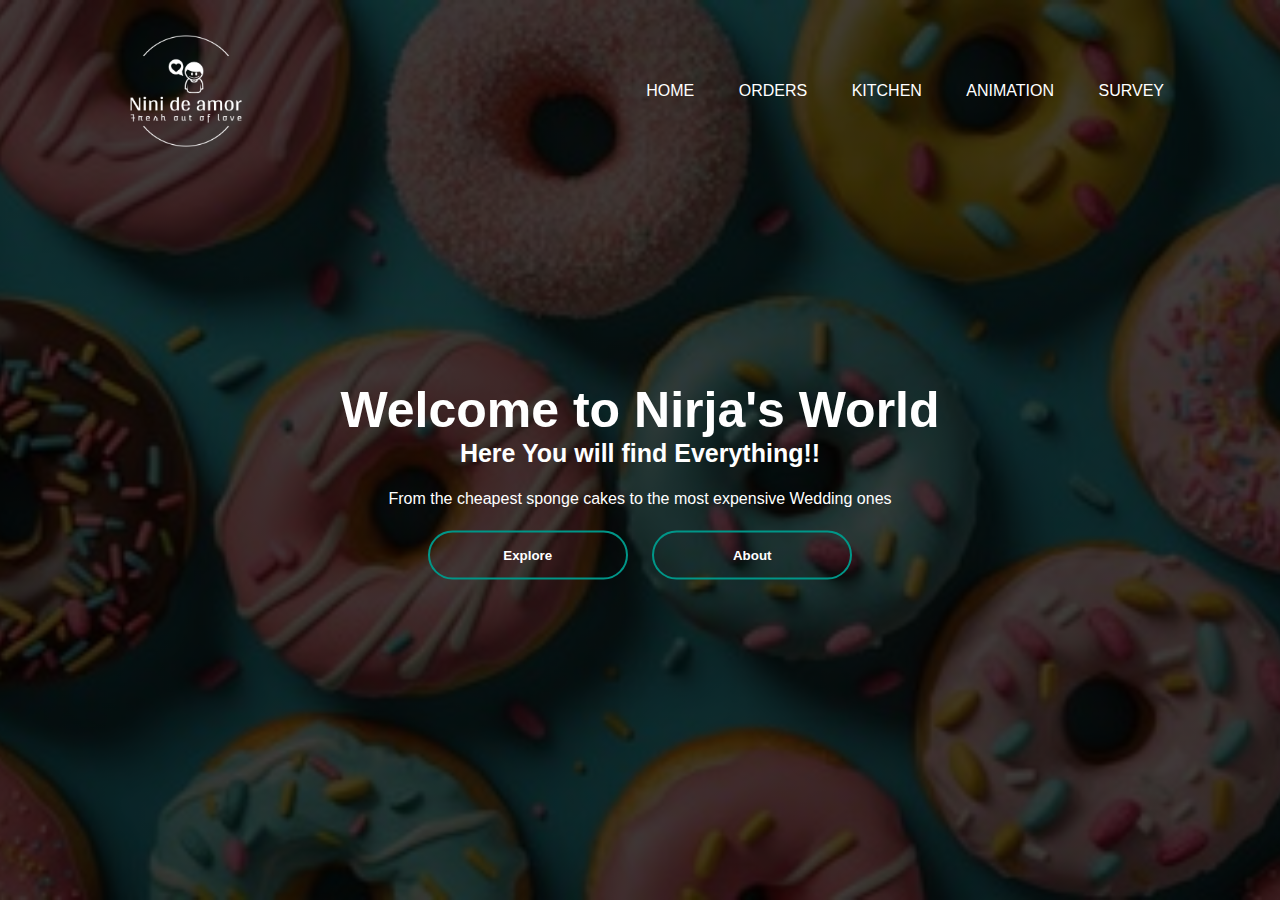
<file: Questions/Nini_Website/index.html>
<html>
    <head>
        <title>Nini de amor</title>
        <link rel="stylesheet" href="style.css">
    </head>
    <body>
        <div class="banner">
            <div class="Navbar">
                <img src="ninu.png" class="logo" width=15% height=15%>
                <ul>
                    <li><a href="#">Home</a></li>
                    <li><a href="#">Orders</a></li>
                    <li><a href="#">Kitchen</a></li>
                    <li><a href="#" onclick="window.location.href = 'animation.html';">Animation</a></li>
                    <li><a href="#" onclick="window.location.href = 'form.html';">Survey</a></li>

                </ul>
            </div>
            <div class="content">
                <h1>Welcome to Nirja's World</h1>
                <h2>Here You will find Everything!!</h2> <br>
                <p1>From the cheapest sponge cakes to the most expensive Wedding ones</p1>
                <div>
                <button type="button">Explore<span></span></button>
                <button type="button" onclick="window.location.href = 'about.html';">About<span></span></button>

                </div>
            </div>

        </div>
        
    </body>
</html>
</file>
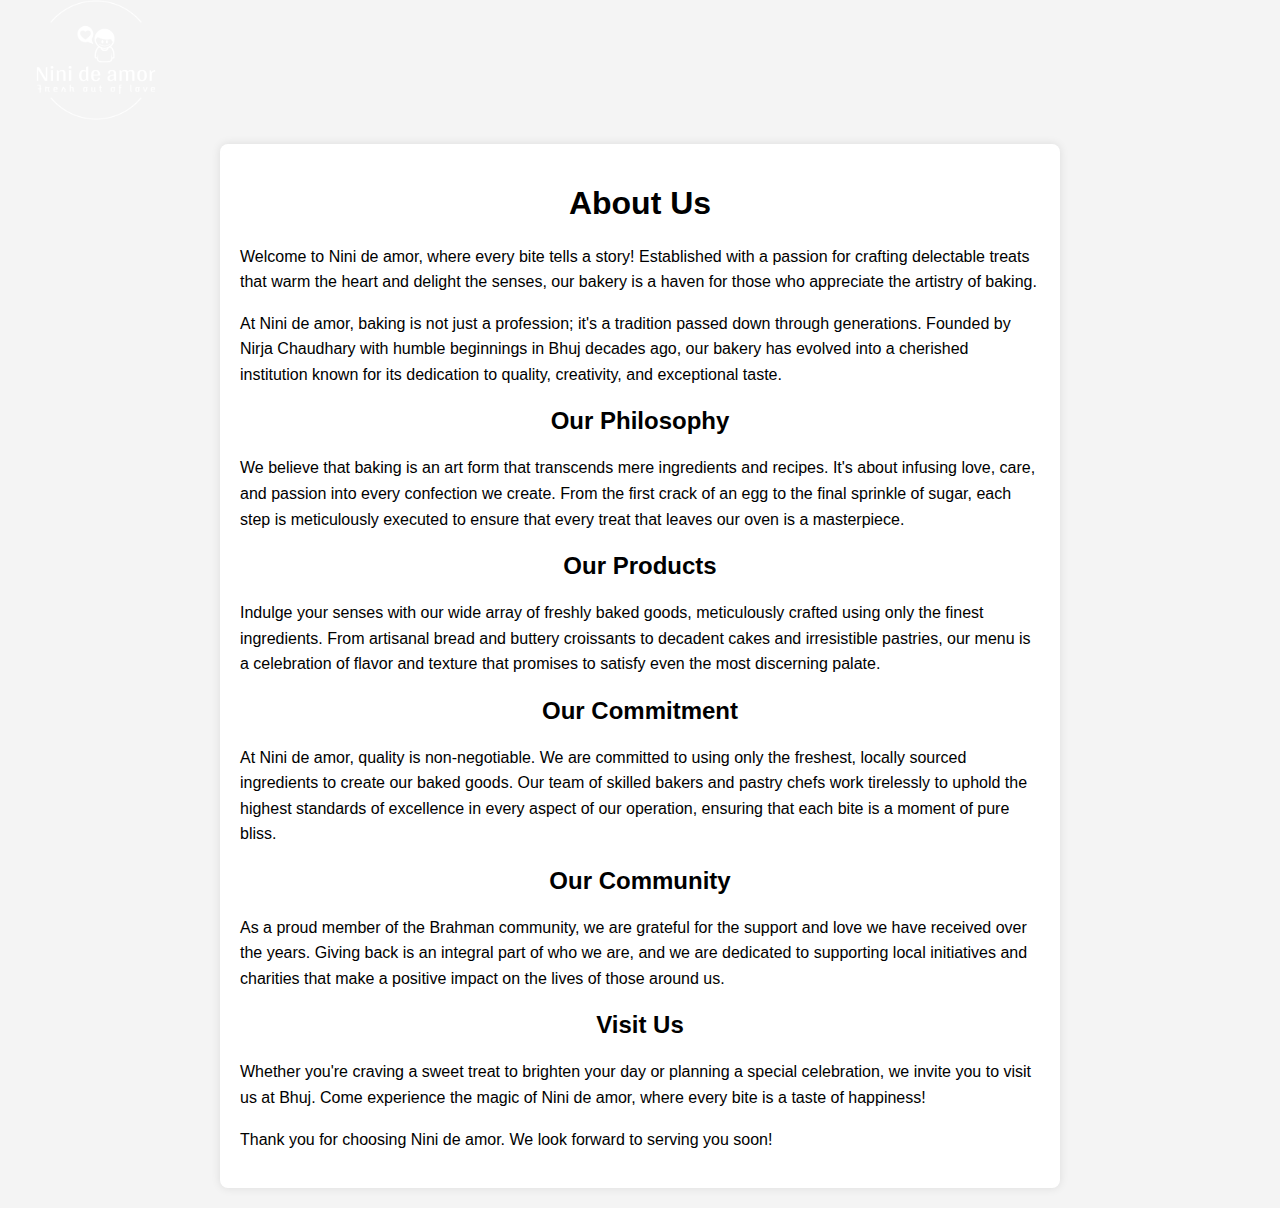
<file: Questions/Nini_Website/about.html>
<!DOCTYPE html>
<html lang="en">
<head>
    <img src="ninu.png" class="logo" width=15% height=15%>
    <meta charset="UTF-8">
    <meta name="viewport" content="width=device-width, initial-scale=1.0">
    <title>About Us</title>
    <style>
        body {
            font-family: Arial, sans-serif;
            margin: 0;
            padding: 0;
            background-color: #f4f4f4;
        }
        .container {
            max-width: 800px;
            margin: 20px auto;
            padding: 20px;
            background-color: #fff;
            border-radius: 8px;
            box-shadow: 0 0 10px rgba(0, 0, 0, 0.1);
        }
        h1, h2, h3 {
            text-align: center;
        }
        p {
            line-height: 1.6;
        }
    </style>
</head>
<body>
    <div class="container">
        <h1>About Us</h1>
        <p>Welcome to Nini de amor, where every bite tells a story! Established with a passion for crafting delectable treats that warm the heart and delight the senses, our bakery is a haven for those who appreciate the artistry of baking.</p>
        
        <p>At Nini de amor, baking is not just a profession; it's a tradition passed down through generations. Founded by Nirja Chaudhary with humble beginnings in Bhuj decades ago, our bakery has evolved into a cherished institution known for its dedication to quality, creativity, and exceptional taste.</p>
        
        <h2>Our Philosophy</h2>
        <p>We believe that baking is an art form that transcends mere ingredients and recipes. It's about infusing love, care, and passion into every confection we create. From the first crack of an egg to the final sprinkle of sugar, each step is meticulously executed to ensure that every treat that leaves our oven is a masterpiece.</p>
        
        <h2>Our Products</h2>
        <p>Indulge your senses with our wide array of freshly baked goods, meticulously crafted using only the finest ingredients. From artisanal bread and buttery croissants to decadent cakes and irresistible pastries, our menu is a celebration of flavor and texture that promises to satisfy even the most discerning palate.</p>
        
        <h2>Our Commitment</h2>
        <p>At Nini de amor, quality is non-negotiable. We are committed to using only the freshest, locally sourced ingredients to create our baked goods. Our team of skilled bakers and pastry chefs work tirelessly to uphold the highest standards of excellence in every aspect of our operation, ensuring that each bite is a moment of pure bliss.</p>
        
        <h2>Our Community</h2>
        <p>As a proud member of the Brahman community, we are grateful for the support and love we have received over the years. Giving back is an integral part of who we are, and we are dedicated to supporting local initiatives and charities that make a positive impact on the lives of those around us.</p>
        
        <h2>Visit Us</h2>
        <p>Whether you're craving a sweet treat to brighten your day or planning a special celebration, we invite you to visit us at Bhuj. Come experience the magic of Nini de amor, where every bite is a taste of happiness!</p>
        
        <p>Thank you for choosing Nini de amor. We look forward to serving you soon!</p>
        
    </div>
</body>
</html>
</file>
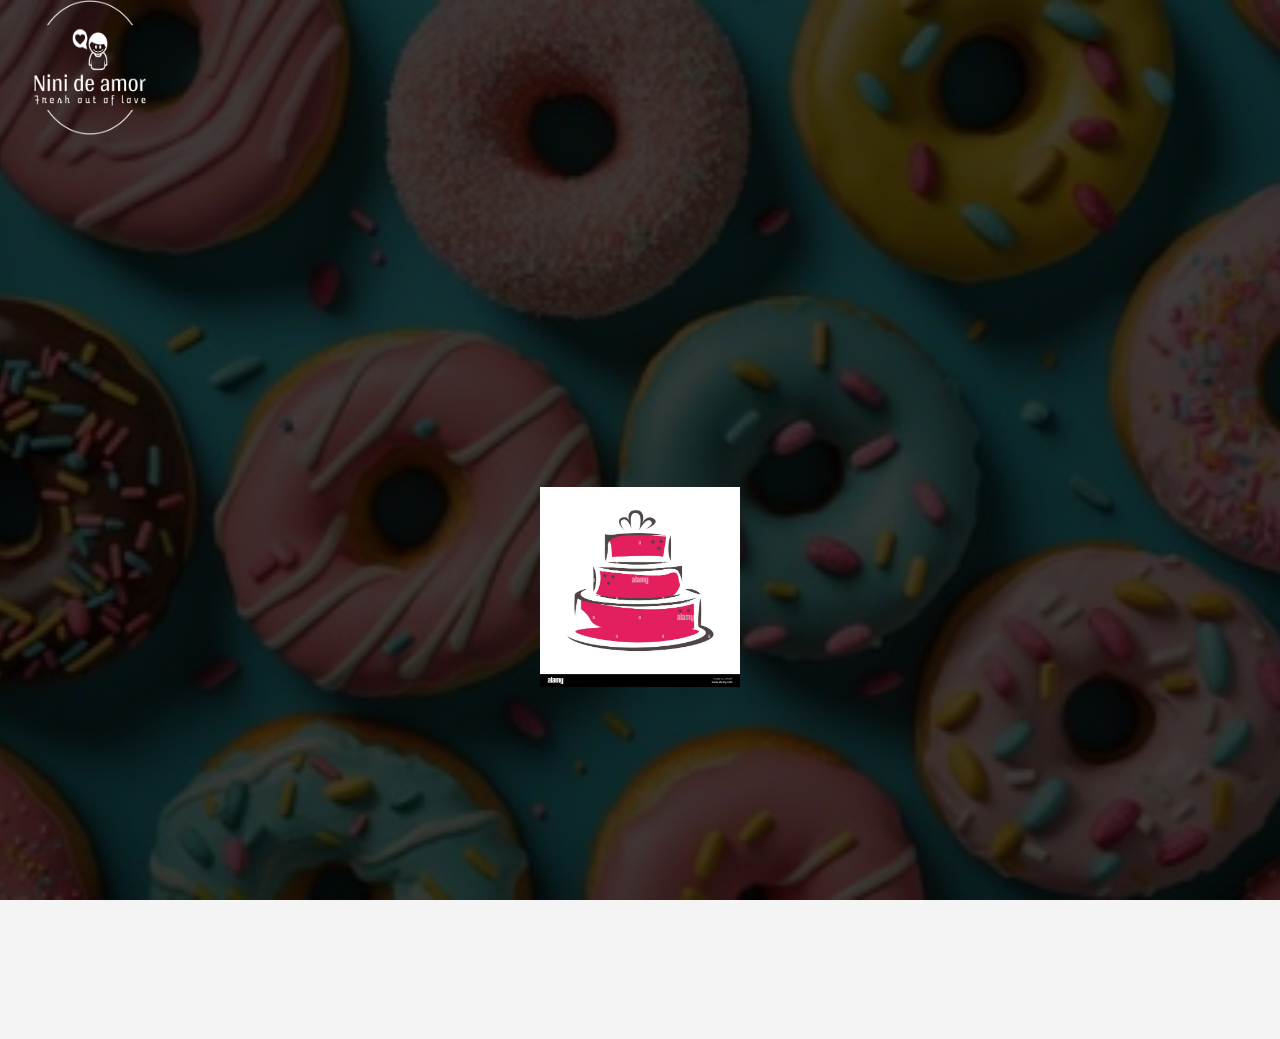
<file: Questions/Nini_Website/animation.html>
<!DOCTYPE html>
<html lang="en">
<head>
    <link rel="stylesheet" href="style.css">
    <div class="banner">
        <img src="ninu.png" class="logo" width=15% height=15%>
    <meta charset="UTF-8">
    <meta name="viewport" content="width=device-width, initial-scale=1.0">
    <title>Animation Page with Image</title>
    <style>
        body {
            font-family: Arial, sans-serif;
            margin: 0;
            padding: 0;
            background-color: #f4f4f4;
            overflow: hidden;
        }
        .container {
            width: 100%;
            height: 100vh;
            display: flex;
            justify-content: center;
            align-items: center;
        }
        .box img {
            width: 200px; /* Adjust the width of the image */
            height: 200px; /* Adjust the height of the image */
            position: relative;
            animation: moveBox 1s infinite alternate ease-in-out;
        }
        @keyframes moveBox {
            0% {
                transform: translateX(0);
            }
            100% {
                transform: translateX(200px); /* Adjust the distance the image moves */
            }
        }
    </style>
</head>
<body>
    <div class="container">
        <div class="box">
            <img src="cake.jpg" alt="Your Image">
        </div>
    </div>
</div>
</body>
</html>
</file>
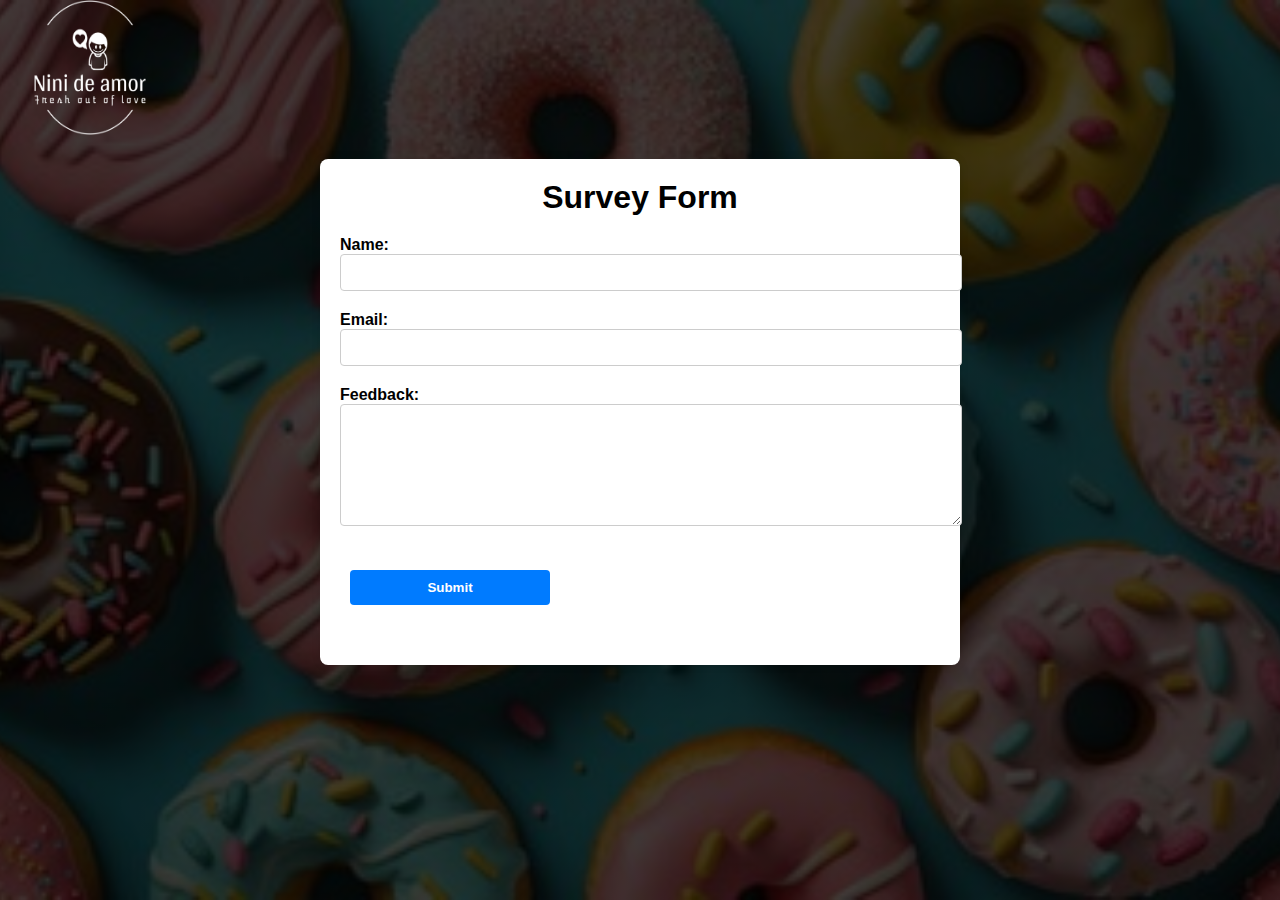
<file: Questions/Nini_Website/form.html>
<!DOCTYPE html>
<html lang="en">
<head>
    <link rel="stylesheet" href="style.css">
    <div class="banner">
        <img src="ninu.png" class="logo" width=15% height=15%>
    <meta charset="UTF-8">
    <meta name="viewport" content="width=device-width, initial-scale=1.0">
    <title>Survey Form</title>
    <style>
        body {
            font-family: Arial, sans-serif;
            margin: 0;
            padding: 0;
            background-color: #f4f4f4;
        }
        .container {
            max-width: 600px;
            margin: 20px auto;
            padding: 20px;
            background-color: #fff;
            border-radius: 8px;
            box-shadow: 0 0 10px rgba(0, 0, 0, 0.1);
        }
        h1, h2 {
            text-align: center;
        }
        form {
            margin-top: 20px;
        }
        .form-group {
            margin-bottom: 20px;
        }
        .form-group label {
            display: block;
            font-weight: bold;
        }
        .form-group input[type="text"],
        .form-group input[type="email"],
        .form-group textarea {
            width: 100%;
            padding: 10px;
            border: 1px solid #ccc;
            border-radius: 4px;
        }
        .form-group textarea {
            resize: vertical;
            min-height: 100px;
        }
        .form-group button {
            padding: 10px 20px;
            background-color: #007bff;
            border: none;
            border-radius: 4px;
            color: #fff;
            cursor: pointer;
        }
        .form-group button:hover {
            background-color: #0056b3;
        }
    </style>
</head>

<body>
    
    <div class="container">
        <h1>Survey Form</h1>
        <form action="#" method="post">
            <div class="form-group">
                <label for="name">Name:</label>
                <input type="text" id="name" name="name" required>
            </div>
            <div class="form-group">
                <label for="email">Email:</label>
                <input type="email" id="email" name="email" required>
            </div>
            <div class="form-group">
                <label for="feedback">Feedback:</label>
                <textarea id="feedback" name="feedback" required></textarea>
            </div>
            <div class="form-group">
                <button type="submit">Submit</button>
            </div>
        </form>
    </div>
</div>
</div>
</body>
</html>
</file>
<file: Questions/Nini_Website/style.css>
*{
    margin:0;
    padding:0;
    font-family: sans-serif;
}
.banner{
    width:100%;
    height:100vh;
    background-image:linear-gradient(rgba(0,0,0,0.75),rgba(0,0,0,0.75)),url(bake.jpg);
    background-size:cover;
    background-position: center;
}
.banner1{
    width:100%;
    height:100vh;
    background-image:linear-gradient(rgba(0,0,0,0.75),rgba(0,0,0,0.75)),url(bake.jpg);
    background-size:cover;
    background-position: center;
}
.Navbar{
    width:85%;
    margin:auto;
    padding:35px 0;
    display:flex;
    align-items: center;
    justify-content: space-between;
}
.logo{
    width:180px;
    cursor: pointer;
}
.Navbar ul li {
    list-style: none;
    display: inline-block;
    margin: 0 20px;
    position: relative;
}
.Navbar ul li a{
    text-decoration: none;
    color:#fff;
    text-transform: uppercase;
}
.Navbar ul li::after{
    content: '';
    height: 3px;
    width: 0;
    background: #009688;
    position: absolute;
    left: 0;
    bottom: -10px;
    transition: 0.5s;
}
.Navbar ul li:hover::after{
    width:100%;
}
.content{
    width:100%;
    position: absolute;
    top:50%;
    transform: translateY(-50%);
    text-align:center;
    color:#fff;
}
.content h1{
    font-size: 50px;
    margin-top:80px;
}
.content h2{
    font-size: 25px;
   
}
.content p1{
    margin:20 px auto;
    font-weight: 100;
    line-height: 25px;
}
button{
    width:200px;
    padding: 15px 0;
    text-align:center;
    margin:20px 10px;
    border-radius: 25px;
    font-weight: bold;
    border:2px solid #009688;
    background: transparent;
    color: #fff;
    cursor: pointer;
    position: relative;
    overflow: hidden;
}
span{
    background: #009688;
    height: 100%;
    width:0%;
    border-radius: 25px;
    position: absolute;
    left:0;
    bottom:0;
    z-index: -1;
    transition: 0.5s;

}
button:hover span{
    width: 100%;
}
button:hover {
    border:none;
}
</file>
